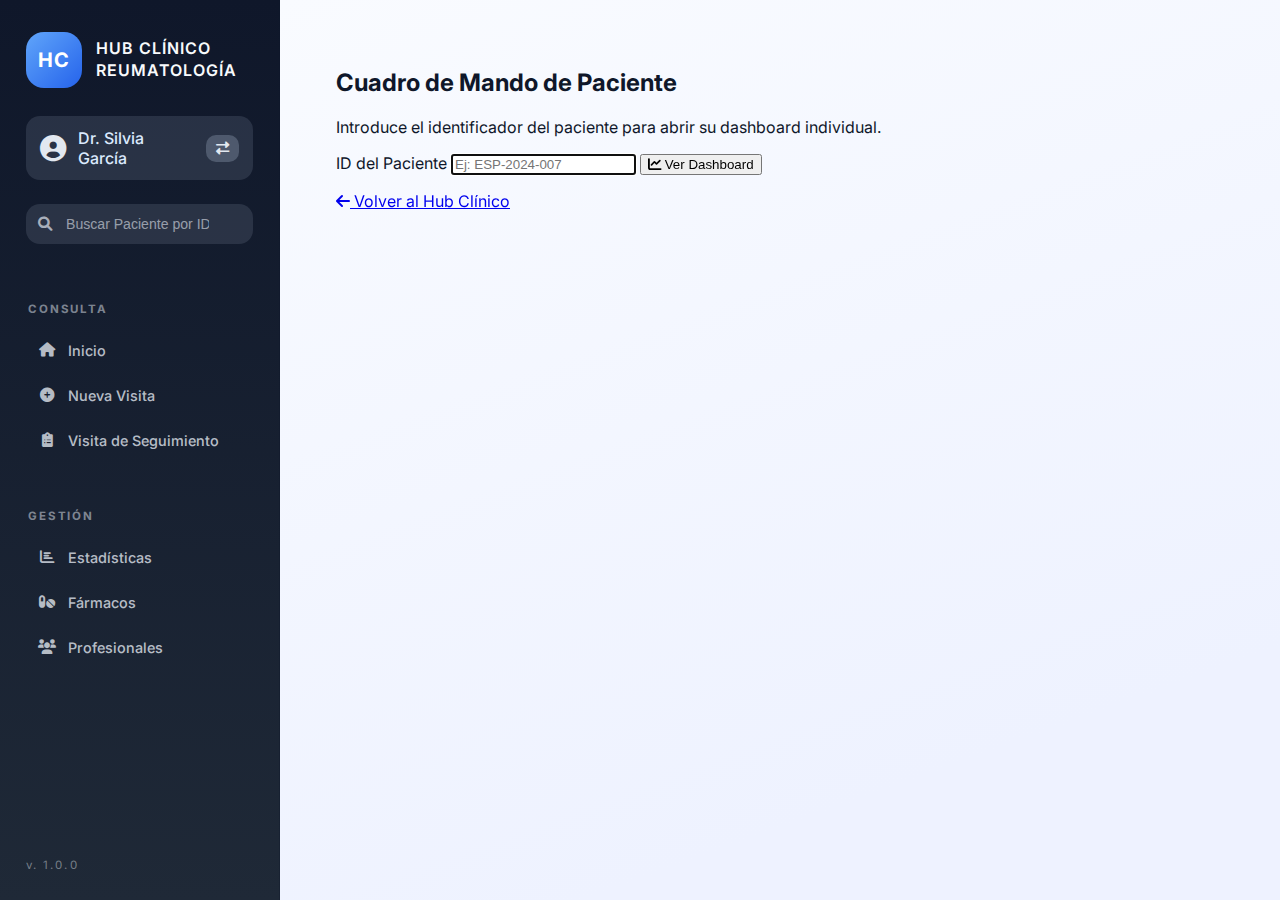
<file: dashboard_search.html>
﻿<!DOCTYPE html>
<html lang="es">
<head>
    <meta charset="UTF-8">
    <meta http-equiv="X-UA-Compatible" content="IE=edge">
    <meta name="viewport" content="width=device-width, initial-scale=1.0">
    <title>Búsqueda de Paciente - Hub Clínico</title>
    <link rel="stylesheet" href="https://cdnjs.cloudflare.com/ajax/libs/font-awesome/6.0.0-beta3/css/all.min.css">
    <link rel="stylesheet" href="style.css">
</head>
<body>
    <div class="hub-shell">
        <aside class="sidebar">
            <div class="sidebar-header">
                <div class="logo-circle"><span class="logo-text">HC</span></div>
                <h1 class="sidebar-title">Hub Clínico<br>Reumatología</h1>
            </div>

            <div class="user-block">
                <i class="fas fa-user-circle user-icon" aria-hidden="true"></i>
                <span class="user-name" id="currentProfessional">Dr. Silvia García</span>
                <button type="button" class="change-professional-btn" id="changeProfessionalBtn" aria-label="Cambiar profesional">
                    <i class="fas fa-exchange-alt"></i>
                </button>
            </div>

            <div class="professional-selector hidden" id="professionalSelector" role="dialog" aria-modal="false" aria-labelledby="professionalSelectorLabel">
                <label id="professionalSelectorLabel" for="professionalSelect">Seleccionar profesional sanitario</label>
                <select id="professionalSelect"></select>
                <div class="selector-actions">
                    <button type="button" id="confirmProfessionalBtn" class="selector-btn primary">Aplicar</button>
                    <button type="button" id="cancelProfessionalBtn" class="selector-btn">Cancelar</button>
                </div>
            </div>

            <div class="search-container">
                <input type="text" id="patientSearch" class="search-input" placeholder="Buscar Paciente por ID..." list="patientIds" autocomplete="off">
                <i class="fas fa-search search-icon" aria-hidden="true"></i>
                <button type="button" class="clear-search hidden" id="clearPatientSearch" aria-label="Limpiar búsqueda">
                    <i class="fas fa-times-circle"></i>
                </button>
                <datalist id="patientIds"></datalist>
            </div>

            <div class="nav-section">
                <h3 class="nav-title">Consulta</h3>
                <ul class="nav-list">
                    <li><a href="index.html" class="nav-link" data-nav-link><i class="fas fa-home"></i>Inicio</a></li>
                    <li><a href="primera_visita.html" class="nav-link" data-nav-link><i class="fas fa-plus-circle"></i>Nueva Visita</a></li>
                    <li><a href="seguimiento.html" class="nav-link" data-nav-link><i class="fas fa-clipboard-list"></i>Visita de Seguimiento</a></li>
                </ul>
            </div>

            <div class="nav-section">
                <h3 class="nav-title">Gestión</h3>
                <ul class="nav-list">
                    <li><a href="estadisticas.html" class="nav-link" data-nav-link><i class="fas fa-chart-bar"></i>Estadísticas</a></li>
                    <li><a href="manage_drugs.html" class="nav-link" data-nav-link><i class="fas fa-pills"></i>Fármacos</a></li>
                    <li><a href="manage_professionals.html" class="nav-link" data-nav-link><i class="fas fa-users"></i>Profesionales</a></li>
                </ul>
            </div>

            <div class="sidebar-footer">v. 1.0.0</div>
        </aside>

        <main class="main-content">
            <section class="dashboard-search">
                <div class="dashboard-search__card">
                    <h2>Cuadro de Mando de Paciente</h2>
                    <p>Introduce el identificador del paciente para abrir su dashboard individual.</p>

                    <div class="dashboard-search__form">
                        <label for="dashboardSearchInput">ID del Paciente</label>
                        <input type="text" id="dashboardSearchInput" placeholder="Ej: ESP-2024-007" autocomplete="off">
                        <button id="dashboardSearchButton" type="button" class="primary-btn">
                            <i class="fas fa-chart-line" aria-hidden="true"></i>
                            Ver Dashboard
                        </button>
                    </div>

                    <p id="searchErrorMsg" class="form-error" role="alert" aria-live="polite"></p>

                    <a href="index.html" class="link-back">
                        <i class="fas fa-arrow-left" aria-hidden="true"></i>
                        Volver al Hub Clínico
                    </a>
                </div>
            </section>
        </main>
    </div>

    <script src="modules/hubTools.js"></script>
    <script src="modules/utils.js"></script>
    <script src="modules/mockPatients.js"></script>
    <script src="modules/dataManager.js"></script>
    <script src="script.js"></script>
    <script src="scripts/script_dashboard_search.js"></script>
</body>
</html>
</file>
<file: style.css>
@import url('https://fonts.googleapis.com/css2?family=Inter:wght@400;500;600;700&display=swap');

:root {
    --sidebar-bg: #111827;
    --sidebar-bg-gradient: #1f2937;
    --sidebar-width: 280px;
    --primary-blue: #3498db;
    --text-muted: #9ca3af;
    --main-bg: #f4f6fb;
    --card-bg: #ffffff;
    --shadow-soft: 0 20px 40px rgba(15, 23, 42, 0.18);
    --radius-lg: 26px;
    --radius-md: 18px;
}

* {
    box-sizing: border-box;
}

body {
    margin: 0;
    min-height: 100vh;
    background: linear-gradient(135deg, #eef2ff 0%, #f7f8ff 40%, #f3f6fb 100%);
    font-family: 'Inter', sans-serif;
    color: #1e293b;
}

.hub-shell {
    width: min(1180px, 100%);
    margin: 48px auto;
    display: grid;
    grid-template-columns: var(--sidebar-width) 1fr; /* Sidebar | Contenido */
    background: var(--card-bg);
    border-radius: var(--radius-lg);
    box-shadow: var(--shadow-soft);
    overflow: hidden;
}

/* Sidebar */
.sidebar {
    width: var(--sidebar-width);
    flex: 0 0 var(--sidebar-width);
    background: linear-gradient(180deg, var(--sidebar-bg) 0%, var(--sidebar-bg-gradient) 100%);
    color: #f8fafc;
    padding: 28px 22px;
    display: flex;
    flex-direction: column;
    font-family: 'Inter', sans-serif;
}

.sidebar-header {
    display: flex;
    align-items: center;
    gap: 14px;
    margin-bottom: 26px;
}

.logo-circle {
    width: 50px;
    height: 50px;
    border-radius: 16px;
    background: #3498db;
    display: flex;
    align-items: center;
    justify-content: center;
    font-weight: 700;
    font-size: 1.1rem;
    color: #ffffff;
}

.logo-text {
    letter-spacing: 0.05em;
}

.sidebar-title {
    margin: 0;
    font-size: 0.95rem;
    font-weight: 600;
    line-height: 1.35;
}

.user-block {
    display: flex;
    align-items: center;
    gap: 10px;
    margin-bottom: 20px;
    color: #dbeafe;
    font-weight: 500;
}

.user-icon {
    font-size: 1.4rem;
}

.change-professional-btn {
    margin-left: auto;
    background: rgba(148, 163, 184, 0.18);
    border: none;
    color: #e2e8f0;
    padding: 6px 8px;
    border-radius: 10px;
    cursor: pointer;
    transition: background 0.2s ease;
}

.change-professional-btn:hover {
    background: rgba(148, 163, 184, 0.28);
}

.professional-selector {
    display: flex;
    flex-direction: column;
    gap: 10px;
    background: rgba(15, 23, 42, 0.92);
    border: 1px solid rgba(148, 163, 184, 0.25);
    border-radius: 12px;
    padding: 14px;
    margin-bottom: 18px;
}

.professional-selector label {
    font-size: 0.75rem;
    letter-spacing: 0.08em;
    text-transform: uppercase;
    color: rgba(226, 232, 240, 0.65);
}

.professional-selector select {
    border-radius: 10px;
    border: 1px solid rgba(148, 163, 184, 0.35);
    padding: 8px 10px;
    font-size: 0.9rem;
    background: rgba(30, 41, 59, 0.85);
    color: #f8fafc;
}

.selector-actions {
    display: flex;
    gap: 8px;
}

.selector-btn {
    flex: 1;
    border: none;
    border-radius: 10px;
    padding: 8px 10px;
    font-size: 0.85rem;
    font-weight: 600;
    cursor: pointer;
    background: rgba(148, 163, 184, 0.2);
    color: #e2e8f0;
}

.selector-btn.primary {
    background: rgba(52, 152, 219, 0.8);
    color: #ffffff;
}


.search-container {
    position: relative;
    margin-bottom: 26px;
}

.search-input {
    width: 100%;
    padding: 10px 40px 10px 36px;
    border-radius: 12px;
    border: none;
    background: rgba(148, 163, 184, 0.18);
    color: #f1f5f9;
    font-size: 0.88rem;
}

.search-input::placeholder {
    color: rgba(226, 232, 240, 0.6);
}

.search-icon {
    position: absolute;
    left: 12px;
    top: 50%;
    transform: translateY(-50%);
    color: rgba(226, 232, 240, 0.7);
    font-size: 0.9rem;
}

.clear-search {
    position: absolute;
    right: 10px;
    left: auto;
    display: flex;
    align-items: center;
    justify-content: center;
    top: 50%;
    transform: translateY(-50%);
    background: transparent;
    border: none;
    color: rgba(226, 232, 240, 0.65);
    cursor: pointer;
    font-size: 1rem;
}

.clear-search:hover {
    color: rgba(226, 232, 240, 0.95);
}

.hidden {
    display: none !important;
}


.nav-section {
    margin-bottom: 18px;
}

.nav-title {
    text-transform: uppercase;
    font-size: 0.7rem;
    letter-spacing: 0.2em;
    color: rgba(226, 232, 240, 0.5);
    margin: 0 0 12px 2px;
}

.nav-list {
    list-style: none;
    margin: 0;
    padding: 0;
    display: grid;
    gap: 4px;
}

.nav-link {
    display: flex;
    align-items: center;
    gap: 10px;
    padding: 10px 12px;
    border-radius: 12px;
    font-size: 0.9rem;
    text-decoration: none;
    color: rgba(226, 232, 240, 0.85);
    transition: background 0.2s ease, color 0.2s ease;
}

.nav-link i {
    width: 18px;
    text-align: center;
}

.nav-link:hover {
    background: rgba(148, 163, 184, 0.22);
}

.nav-link.active {
    background: rgba(52, 152, 219, 0.2);
    color: #ffffff;
    box-shadow: inset 0 0 0 1px rgba(52, 152, 219, 0.45);
}

.sidebar-footer {
    margin-top: auto;
    font-size: 0.72rem;
    color: rgba(226, 232, 240, 0.45);
    letter-spacing: 0.18em;
}

/* Main content */
    .main-content {    padding: 48px 56px;
    background: var(--main-bg);
    display: flex;
    flex-direction: column;
    gap: 32px;
}

.dashboard-content {
    display: flex;
    flex-direction: column;
    gap: 28px;
}

.dashboard-content .csv-section {
    margin-top: 18px;
}

.dashboard-content .action-buttons {
    margin-top: 8px;
}


.main-header {
    border-bottom: 1px solid rgba(148, 163, 184, 0.2);
    padding-bottom: 18px;
}

.main-title {
    margin: 0;
    font-size: 1.9rem;
    font-weight: 600;
    color: #1f2937;
}

.highlight {
    color: var(--primary-blue);
    font-weight: 700;
}

.hospital-name {
    margin: 10px 0 0 0;
    font-size: 1rem;
    color: var(--text-muted);
}

.csv-section {
    display: flex;
    flex-direction: column;
    align-items: flex-start;
    gap: 12px;
}

.csv-button {
    border: none;
    background: #34495e;
    color: #ffffff;
    padding: 14px 28px;
    border-radius: 16px;
    font-size: 0.95rem;
    font-weight: 600;
    display: flex;
    align-items: center;
    gap: 10px;
    cursor: pointer;
    box-shadow: 0 18px 32px rgba(52, 73, 94, 0.22);
    transition: transform 0.2s ease, box-shadow 0.2s ease;
}

.csv-button:hover {
    transform: translateY(-2px);
    box-shadow: 0 24px 40px rgba(52, 73, 94, 0.28);
}

.csv-message {
    font-size: 0.9rem;
    color: #43a047;
    font-weight: 500;
    display: flex;
    align-items: center;
    gap: 8px;
}

.csv-message i {
    color: #2e7d32;
}

.csv-message time {
    font-size: 0.8rem;
    color: #64748b;
}

.csv-error {
    font-size: 0.88rem;
    color: #e11d48;
    font-weight: 500;
}


.db-status {
    font-size: 0.9rem;
    color: #43a047;
    font-weight: 500;
}

.inputs-section {
    display: grid;
    grid-template-columns: repeat(2, minmax(220px, 1fr));
    gap: 20px;
}

.input-group {
    display: grid;
    gap: 8px;
}

.input-label {
    font-size: 0.78rem;
    font-weight: 600;
    letter-spacing: 0.04em;
    color: #475569;
}

.input-wrapper {
    position: relative;
}

.horizontal-input {
    width: 100%;
    padding: 10px 14px 10px 40px;
    border-radius: 14px;
    border: 1px solid rgba(148, 163, 184, 0.4);
    background: #ffffff;
    font-size: 0.95rem;
    color: #1f2937;
    box-shadow: inset 0 1px 2px rgba(148, 163, 184, 0.08);
}

.horizontal-input[readonly] {
    background: #f1f5f9;
    color: #64748b;
}

.horizontal-input:focus {
    outline: none;
    border-color: var(--primary-blue);
    box-shadow: 0 0 0 3px rgba(52, 152, 219, 0.18);
}

.input-icon {
    position: absolute;
    left: 14px;
    top: 50%;
    transform: translateY(-50%);
    color: #94a3b8;
    font-size: 0.9rem;
}

.action-buttons {
    display: grid;
    grid-template-columns: repeat(4, minmax(0, 1fr));
    gap: 18px;
}

.action-btn {
    border: none;
    border-radius: 16px;
    padding: 16px 18px;
    font-size: 0.95rem;
    font-weight: 600;
    color: #fff;
    display: flex;
    align-items: center;
    justify-content: center;
    gap: 10px;
    cursor: pointer;
    transition: transform 0.2s ease, box-shadow 0.2s ease;
    box-shadow: 0 16px 28px rgba(100, 116, 139, 0.2);
}

.action-btn:hover {
    transform: translateY(-2px);
    box-shadow: 0 22px 34px rgba(100, 116, 139, 0.25);
}

.turquoise-btn {
    background: linear-gradient(135deg, #5fa8ff 0%, #3b82f6 100%);
    color: #f8fafc;
}

.green-btn {
    background: linear-gradient(135deg, #3dd9b4 0%, #16a085 100%);
    color: #f8fafc;
}

.yellow-btn {
    background: linear-gradient(135deg, #ffd876 0%, #f3a125 100%);
    color: #2f2f2f;
}

.purple-btn {
    background: linear-gradient(135deg, #c084fc 0%, #7c3aed 100%);
    color: #f8fafc;
}

.dashboard-content.hidden {
    display: none;
}

.search-results {
    background: var(--main-bg);
    padding: 40px 48px;
    display: flex;
    flex-direction: column;
    gap: 28px;
}

.search-results.hidden {
    display: none;
}

.quick-view-overlay {
    position: fixed;
    inset: 0;
    display: flex;
    align-items: center;
    justify-content: center;
    padding: clamp(16px, 4vw, 48px);
    background: rgba(15, 23, 42, 0.55);
    backdrop-filter: blur(6px);
    z-index: 1200;
}

.quick-view-overlay.hidden {
    display: none !important;
}

.quick-view-backdrop {
    position: absolute;
    inset: 0;
    background: rgba(15, 23, 42, 0.35);
    z-index: 0;
}

.search-results.quick-view-panel {
    position: relative;
    width: min(1080px, 92vw);
    max-height: calc(100vh - 96px);
    overflow-y: auto;
    border-radius: var(--radius-lg);
    box-shadow: 0 28px 60px rgba(15, 23, 42, 0.35);
    z-index: 1;
}

.search-results.quick-view-panel .results-header {
    flex-direction: row;
    align-items: center;
    justify-content: space-between;
}

.quick-view-close-btn {
    border: none;
    background: rgba(15, 23, 42, 0.12);
    color: #e2e8f0;
    border-radius: 999px;
    width: 40px;
    height: 40px;
    display: inline-flex;
    align-items: center;
    justify-content: center;
    cursor: pointer;
    transition: background 0.2s ease, color 0.2s ease;
}

.quick-view-close-btn:hover {
    background: rgba(59, 130, 246, 0.4);
    color: #f8fafc;
}

.quick-view-open {
    overflow: hidden;
}

.results-header {
    display: flex;
    flex-direction: column;
    gap: 12px;
}

.results-title {
    margin: 0;
    font-size: 1.8rem;
    font-weight: 600;
    color: #1f2937;
}

.results-subtitle {
    margin: 8px 0 0 0;
    font-size: 0.95rem;
    color: #64748b;
}

.back-dashboard-btn {
    border: none;
    background: rgba(59, 130, 246, 0.12);
    color: #1d4ed8;
    font-weight: 600;
    border-radius: 12px;
    padding: 10px 16px;
    display: flex;
    align-items: center;
    gap: 8px;
    cursor: pointer;
}

.back-dashboard-btn:hover {
    background: rgba(59, 130, 246, 0.2);
}

.results-content {
    display: flex;
    flex-direction: column;
    gap: 20px;
}

.results-grid {
    display: grid;
    grid-template-columns: repeat(auto-fit, minmax(260px, 1fr));
    gap: 20px;
}

.results-card {
    background: #ffffff;
    border-radius: 18px;
    padding: 20px 22px;
    box-shadow: 0 18px 35px rgba(15, 23, 42, 0.08);
    display: grid;
    gap: 16px;
}

.results-card-title {
    margin: 0;
    font-size: 1rem;
    font-weight: 600;
    color: #1f2937;
}

.patient-info {
    list-style: none;
    margin: 0;
    padding: 0;
    display: grid;
    gap: 12px;
}

.patient-info li {
    display: grid;
    grid-template-columns: 24px auto auto;
    gap: 10px;
    align-items: center;
    font-size: 0.92rem;
    color: #1f2937;
}

.patient-info i {
    color: #3b82f6;
    font-size: 1rem;
}

.info-label {
    font-weight: 600;
    color: #475569;
}

.info-value {
    justify-self: end;
    font-weight: 500;
}

.visit-metrics {
    display: grid;
    grid-template-columns: repeat(auto-fit, minmax(120px, 1fr));
    gap: 12px;
}

.visit-metric {
    background: rgba(59, 130, 246, 0.08);
    border-radius: 12px;
    padding: 12px;
    display: grid;
    gap: 4px;
}

.metric-label {
    font-size: 0.75rem;
    text-transform: uppercase;
    letter-spacing: 0.08em;
    color: #475569;
}

.metric-value {
    font-size: 1.1rem;
    font-weight: 700;
    color: #1f2937;
}

.visit-treatment {
    background: rgba(15, 118, 110, 0.08);
    border-radius: 12px;
    padding: 14px;
    display: grid;
    gap: 6px;
}

.treatment-label {
    font-size: 0.75rem;
    text-transform: uppercase;
    letter-spacing: 0.08em;
    color: #0f766e;
}

.treatment-value {
    font-weight: 600;
    color: #155e75;
}

.results-actions {
    display: flex;
    flex-wrap: wrap;
    gap: 16px;
}

.results-action-btn {
    flex: 1 1 220px;
    border: none;
    border-radius: 14px;
    padding: 16px 20px;
    font-size: 0.95rem;
    font-weight: 600;
    display: flex;
    align-items: center;
    justify-content: center;
    gap: 10px;
    cursor: pointer;
    box-shadow: 0 16px 28px rgba(15, 23, 42, 0.12);
}

.results-action-btn.green {
    background: linear-gradient(135deg, #3dd9b4 0%, #16a085 100%);
    color: #f8fafc;
}

.results-action-btn.amber {
    background: linear-gradient(135deg, #ffd876 0%, #f3a125 100%);
    color: #2f2f2f;
}

.results-action-btn.blue {
    background: linear-gradient(135deg, #5fa8ff 0%, #3b82f6 100%);
    color: #f8fafc;
}

.results-action-btn.outline-green {
    background: #ffffff;
    border: 2px solid #16a085;
    color: #0f766e;
    box-shadow: none;
}

.results-card.warning-card {
    display: flex;
    align-items: center;
    gap: 16px;
    background: rgba(253, 230, 138, 0.25);
    border: 1px solid rgba(245, 158, 11, 0.25);
}

.results-card.warning-card i {
    font-size: 1.6rem;
    color: #d97706;
}

.results-card.warning-card p {
    margin: 0;
    font-size: 0.95rem;
    color: #92400e;
}


@media (max-width: 900px) {
    .results-header {
    display: flex;
    flex-direction: column;
    gap: 12px;
}.results-actions {
        flex-direction: column;
    }
}
/* Responsive */
@media (max-width: 1080px) {
    .hub-shell {
        grid-template-columns: 1fr;
        margin: 24px;
    }
    .sidebar {
        width: 100%;
        flex-direction: row;
        align-items: center;
        flex-wrap: wrap;
        gap: 18px;
        border-radius: var(--radius-lg) var(--radius-lg) 0 0;
    }
    .sidebar-header {
        margin-bottom: 0;
    }
    .nav-section {
        flex: 1 1 220px;
    }
    .sidebar-footer {
        width: 100%;
        text-align: right;
    }
    .main-content {
        border-radius: 0 0 var(--radius-lg) var(--radius-lg);
        padding: 40px 32px;
    }
    .action-buttons {
        grid-template-columns: repeat(2, minmax(0, 1fr));
    }
}

@media (max-width: 720px) {
    .inputs-section {
        grid-template-columns: 1fr;
    }
    .action-buttons {
        grid-template-columns: 1fr;
    }
    .sidebar {
        gap: 12px;
    }
}

/* Styles for management pages */
#listTable {
    width: 100%;
    border-collapse: collapse;
    margin-top: 20px;
}

#listTable th, #listTable td {
    border: 1px solid #ddd;
    padding: 8px;
    text-align: left;
}

#listTable th {
    background-color: #f2f2f2;
}

#addForm {
    margin-top: 20px;
    display: flex;
    gap: 10px;
}

.delete-btn {
    background-color: #f44336;
    color: white;
    border: none;
    padding: 5px 10px;
    cursor: pointer;
}

.main-content {
    margin-left: var(--sidebar-width); /* To avoid overlapping with the sidebar */
}/* === Layout refresh 2025-10 === */
body {
    background: #0f172a;
    color: #0f172a;
}

.hub-shell {
    display: flex;
    align-items: stretch;
    width: 100%;
    min-height: 100vh;
    margin: 0;
    background: var(--main-bg);
    border-radius: 0;
    box-shadow: none;
}

.sidebar {
    width: var(--sidebar-width);
    flex: 0 0 var(--sidebar-width);
    min-height: 100vh;
    padding: 32px 26px 28px;
    background: linear-gradient(180deg, #0f172a 0%, #1f2937 100%);
    border-right: 1px solid rgba(15, 23, 42, 0.35);
    box-shadow: 6px 0 18px rgba(15, 23, 42, 0.18);
    font-family: 'Inter', sans-serif;
}

.sidebar-header {
    align-items: center;
    justify-content: flex-start;
    gap: 14px;
    margin-bottom: 28px;
}

.logo-circle {
    width: 56px;
    height: 56px;
    border-radius: 18px;
    background: linear-gradient(135deg, #60a5fa 0%, #2563eb 100%);
    font-size: 1.25rem;
}

.sidebar-title {
    font-size: 1rem;
    letter-spacing: 0.06em;
    text-transform: uppercase;
}

.user-block {
    display: flex;
    align-items: center;
    gap: 12px;
    margin-bottom: 24px;
    padding: 12px 14px;
    background: rgba(148, 163, 184, 0.18);
    border-radius: 14px;
}

.user-block .user-icon {
    font-size: 1.65rem;
    color: #e2e8f0;
}

.change-professional-btn {
    background: rgba(148, 163, 184, 0.35);
    border-radius: 10px;
    padding: 6px 10px;
}

.change-professional-btn:hover {
    background: rgba(148, 163, 184, 0.5);
}

.professional-selector {
    background: rgba(15, 23, 42, 0.94);
    border: 1px solid rgba(148, 163, 184, 0.35);
    border-radius: 12px;
}

.search-container {
    margin-bottom: 26px;
}

.search-input {
    border-radius: 14px;
    padding: 12px 44px 12px 40px;
}

.nav-section {
    margin-top: 32px;
}

.nav-section:first-of-type {
    margin-top: 12px;
}

.nav-title {
    font-size: 0.72rem;
    letter-spacing: 0.16em;
    text-transform: uppercase;
    color: rgba(226, 232, 240, 0.52);
}

.nav-list {
    display: flex;
    flex-direction: column;
    gap: 8px;
    margin: 16px 0 0;
}

.nav-link {
    display: flex;
    align-items: center;
    gap: 12px;
    padding: 10px 12px;
    border-radius: 12px;
    color: rgba(226, 232, 240, 0.8);
    font-weight: 500;
    transition: background 0.2s ease, color 0.2s ease;
}

.nav-link i {
    width: 18px;
    text-align: center;
}

.nav-link:hover {
    background: rgba(59, 130, 246, 0.18);
    color: #f8fafc;
}

.nav-link.active {
    background: rgba(59, 130, 246, 0.28);
    color: #f8fafc;
    box-shadow: inset 0 0 0 1px rgba(59, 130, 246, 0.35);
}

.sidebar-footer {
    margin-top: auto;
    text-align: left;
}

.main-content {
    flex: 1 1 auto;
    margin-left: 0 !important;
    min-height: 100vh;
    padding: 48px 56px;
    background: linear-gradient(160deg, #f9fbff 0%, #eef2ff 80%);
}

@media (max-width: 1024px) {
    .hub-shell {
        flex-direction: column;
    }

    .sidebar {
        width: 100%;
        min-height: auto;
        border-right: none;
        border-bottom: 1px solid rgba(15, 23, 42, 0.1);
        box-shadow: none;
        border-radius: 0 0 24px 24px;
    }

    .main-content {
        padding: 32px 24px;
    }
}

/* ===================================
   ANIMACIONES PARA MODAL DE TEXTO
   =================================== */

@keyframes slideUp {
    from {
        transform: translateY(100%);
        opacity: 0;
    }
    to {
        transform: translateY(0);
        opacity: 1;
    }
}

@keyframes slideDown {
    from {
        transform: translateY(0);
        opacity: 1;
    }
    to {
        transform: translateY(100%);
        opacity: 0;
    }
}
</file>
